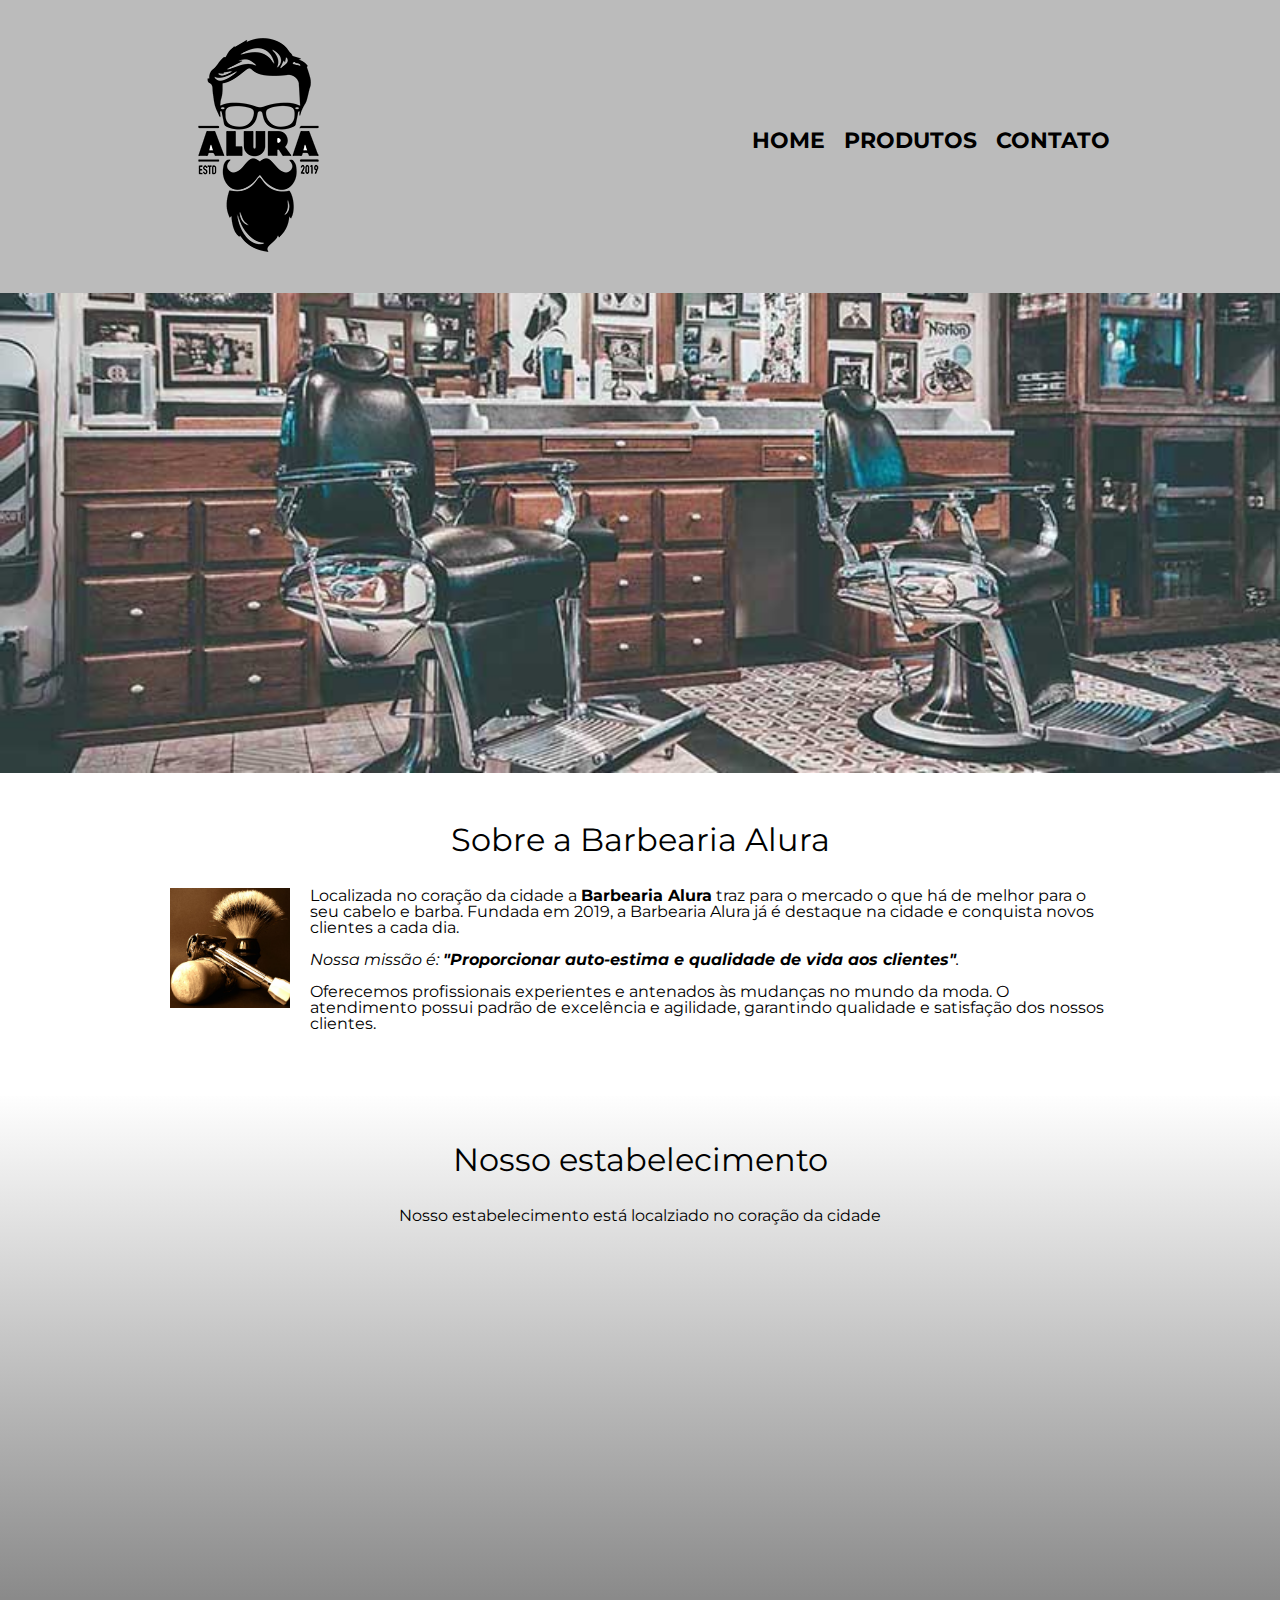
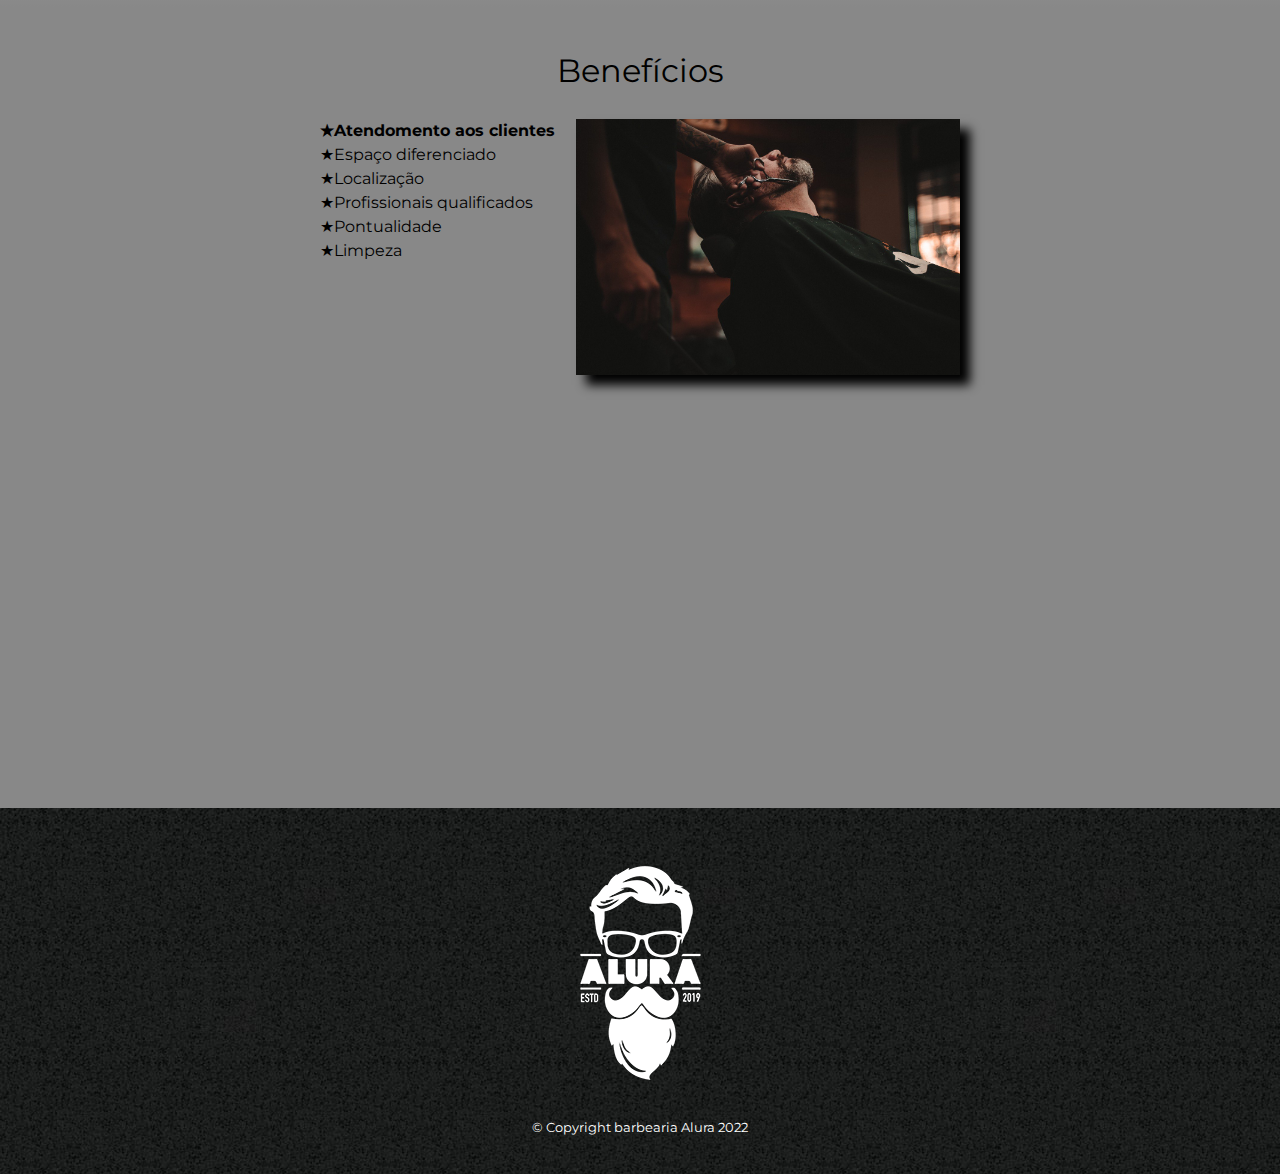
<file: index.html>
<!DOCTYPE html>
<html lang="pt-br">
  <head>
    <meta charset="UTF-8" />
    <meta http-equiv="X-UA-Compatible" content="IE=edge" />
    <meta name="viewport" content="width=device-width, initial-scale=1.0" />
    <link rel="stylesheet" href="reset.css" />
    <link rel="stylesheet" href="style.css" />
    <link
      href="https://fonts.googleapis.com/css?family=Montserrat&display=swap"
      rel="stylesheet"
    />
    <style>
      @import url("https://fonts.googleapis.com/css2?family=Montserrat:ital,wght@0,100;0,200;0,300;0,400;0,500;0,600;0,700;0,800;0,900;1,100;1,200;1,300;1,400;1,500;1,600;1,700;1,800;1,900&display=swap");
    </style>
    <title>Barbearia Alura</title>
  </head>
  <body>
    <header>
      <div class="caixa">
        <h1><img src="imagens/logo.png" alt="Logo barbearia" /></h1>
        <nav>
          <ul>
            <li><a href="index.html">Home</a></li>
            <li><a href="produtos.html">Produtos</a></li>
            <li><a href="contato.html">Contato</a></li>
          </ul>
        </nav>
      </div>
    </header>
    <img
      class="banner"
      src="imagens/banner.jpg"
      alt="Imagem interna Barbearia"
    />
    <main>
      <section class="principal">
        <h2 class="titulo-principal">Sobre a Barbearia Alura</h2>
        <img src="imagens/utensilios.jpg" alt="utensilios" class="utensilios" />
        <p>
          Localizada no coração da cidade a
          <strong>Barbearia Alura</strong> traz para o mercado o que há de
          melhor para o seu cabelo e barba. Fundada em 2019, a Barbearia Alura
          já é destaque na cidade e conquista novos clientes a cada dia.
        </p>

        <p id="missao">
          <em
            >Nossa missão é:
            <strong
              >"Proporcionar auto-estima e qualidade de vida aos
              clientes"</strong
            >.</em
          >
        </p>

        <p>
          Oferecemos profissionais experientes e antenados às mudanças no mundo
          da moda. O atendimento possui padrão de excelência e agilidade,
          garantindo qualidade e satisfação dos nossos clientes.
        </p>
      </section>
      <section class="mapa">
        <h3 class="titulo-principal">Nosso estabelecimento</h3>
        <p>Nosso estabelecimento está localziado no coração da cidade</p>
        <div class="mapa-conteudo">
        <iframe
          src="https://www.google.com/maps/embed?pb=!1m18!1m12!1m3!1d955.9421684768685!2d-49.884437396541344!3d-16.58814764186704!2m3!1f0!2f0!3f0!3m2!1i1024!2i768!4f13.1!3m3!1m2!1s0x935e0532f2c63aef%3A0x926681372677ca20!2sPra%C3%A7a%20dos%20Skatistas!5e0!3m2!1spt-BR!2sbr!4v1670332699785!5m2!1spt-BR!2sbr"
          width="100%"
          height="300"
          style="border: 0"
          allowfullscreen=""
          loading="lazy"
          referrerpolicy="no-referrer-when-downgrade"
        ></iframe>
        </div>
      </section>

      <section class="beneficios">
        <h3 class="titulo-principal">Benefícios</h3>
        <div class="conteudo-beneficios">
          <ul class="lista-beneficios">
            <li class="itens">Atendomento aos clientes</li>
            <li class="itens">Espaço diferenciado</li>
            <li class="itens">Localização</li>
            <li class="itens">Profissionais qualificados</li>
            <li class="itens">Pontualidade</li>
            <li class="itens">Limpeza</li>
          </ul><img src="imagens/beneficios.jpg"
            class="imagem-beneficios"
            alt="Beneficios da Barbearia"
          />
        </div>

        <div class="video">
          <iframe
            width="100%"
            height="315"
            src="https://www.youtube.com/embed/wcVVXUV0YUY"
            frameborder="0"
            allow="accelerometer; autoplay; encrypted-media; gyroscope; picture-in-picture"
            allowfullscreen
          ></iframe>
        </div>
      </section>
    </main>
    <footer>
      <img src="imagens/logo-branco.png" alt="" />
      <p class="copyright">&copy; Copyright barbearia Alura 2022</p>
    </footer>
  </body>
</html>
</file>
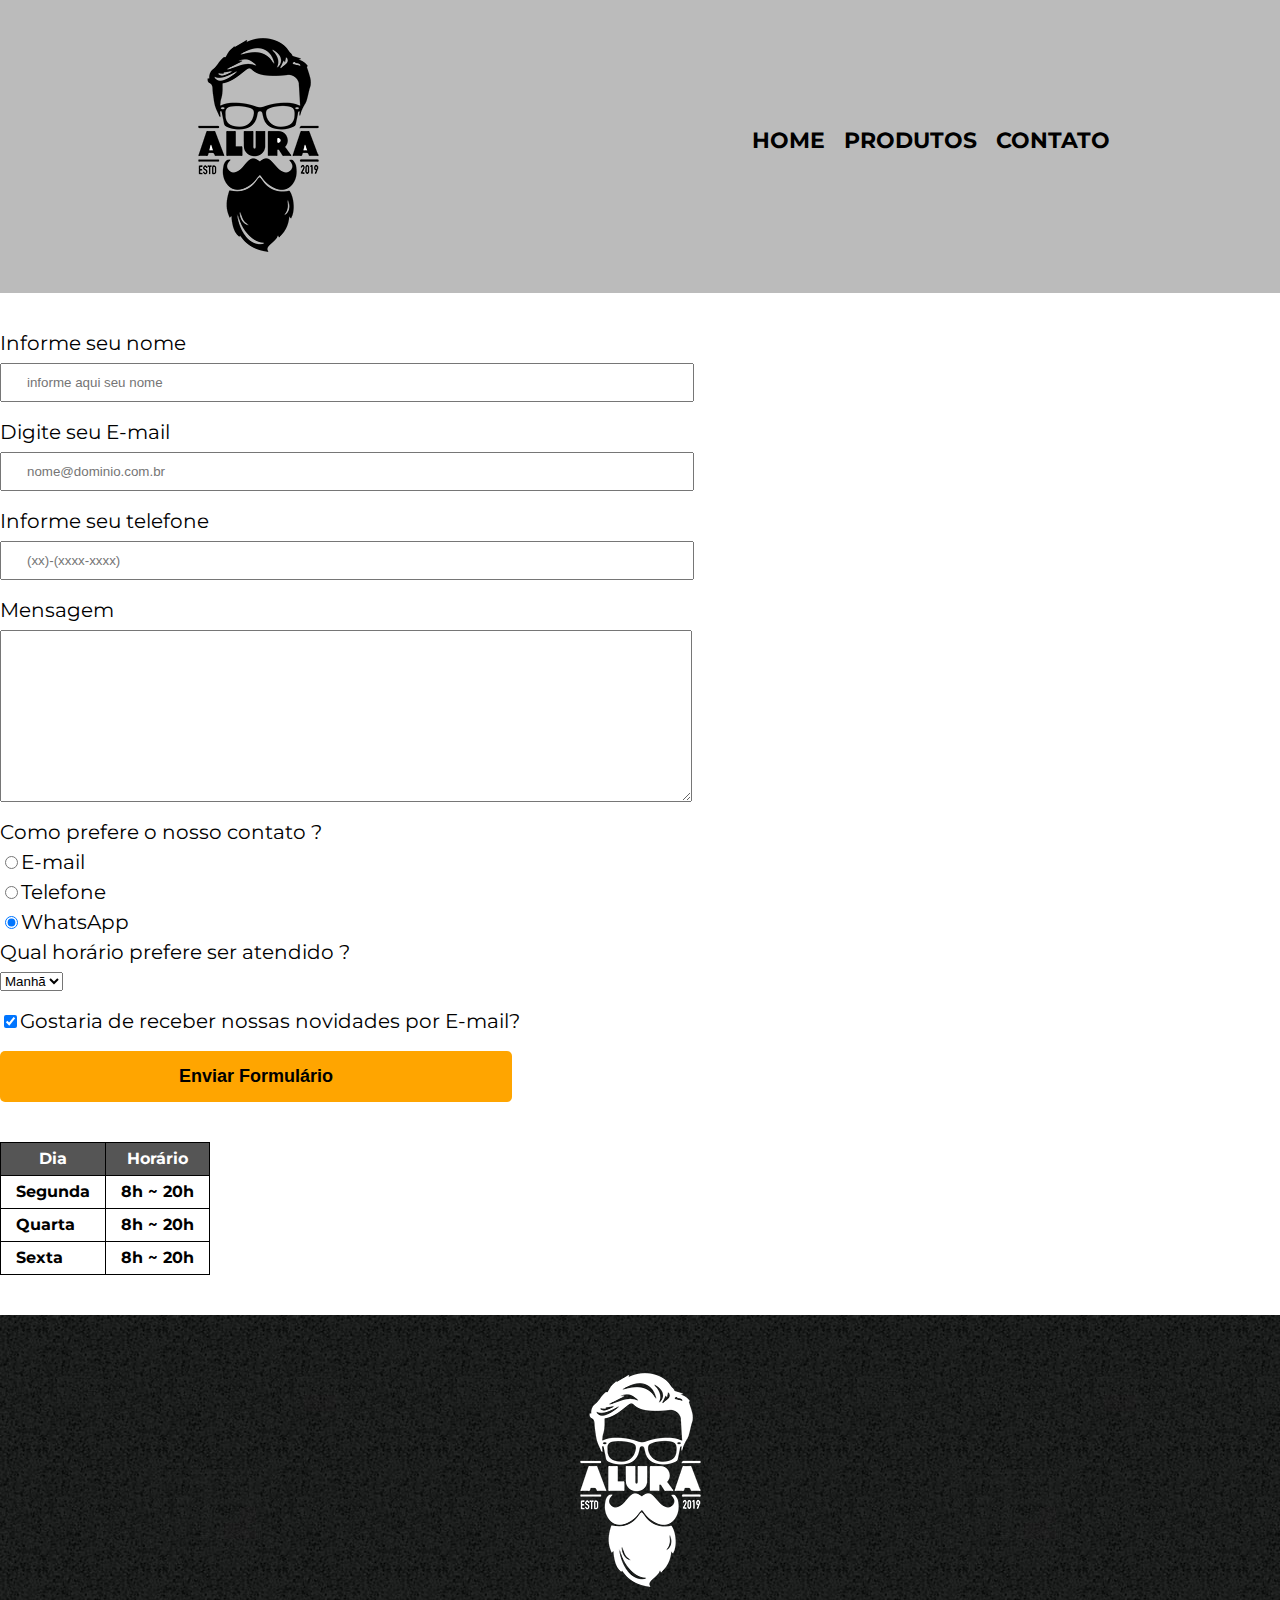
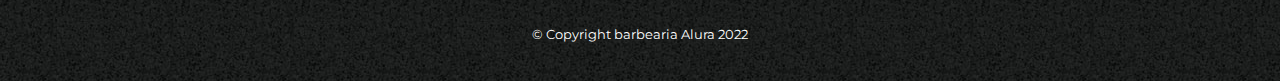
<file: contato.html>
<!DOCTYPE html>
<html lang="en">
  <head>
    <meta charset="UTF-8" />
    <meta http-equiv="X-UA-Compatible" content="IE=edge" />
    <meta name="viewport" content="width=device-width, initial-scale=1.0" />
    <link rel="stylesheet" href="reset.css" />
    <link rel="stylesheet" href="style.css" />
    <link
      href="https://fonts.googleapis.com/css?family=Montserrat&display=swap"
      rel="stylesheet"
    />
    <style>
      @import url("https://fonts.googleapis.com/css2?family=Montserrat:ital,wght@0,100;0,200;0,300;0,400;0,500;0,600;0,700;0,800;0,900;1,100;1,200;1,300;1,400;1,500;1,600;1,700;1,800;1,900&display=swap");
    </style>
    <title>Contato</title>
  </head>
  <body>
    <header>
      <div class="caixa">
        <h1><img src="imagens/logo.png" alt="Logo barbearia" /></h1>
        <nav>
          <ul>
            <li><a href="index.html">Home</a></li>
            <li><a href="produtos.html">Produtos</a></li>
            <li><a href="contato.html">Contato</a></li>
          </ul>
        </nav>
      </div>
    </header>
    <main>
      <form>
        <label for="nome">Informe seu nome</label>
        <input
          type="text"
          id="nome"
          class="input-padrao"
          placeholder="informe aqui seu nome"
          required
        />

        <label for="email">Digite seu E-mail</label>
        <input
          type="email"
          class="input-padrao"
          placeholder="nome@dominio.com.br"
          required
        />

        <label for="telefone">Informe seu telefone</label>
        <input
          type="tel"
          class="input-padrao"
          placeholder="(xx)-(xxxx-xxxx)"
          required
        />

        <label for="mensagem">Mensagem</label>
        <textarea
          name="mensagem"
          cols="30"
          rows="10"
          id="mensagem"
          class="input-padrao"
        ></textarea>

        <fieldset>
          <legend>Como prefere o nosso contato ?</legend>
          <label for="radio-email">
            <input
              type="radio"
              name="contato"
              value="email"
              id="radio-email"
            />E-mail</label
          >

          <label for="radio-telefone">
            <input
              type="radio"
              name="contato"
              value="telefone"
              id="radio-telefone"
            />Telefone</label
          >

          <label for="radio-whatsapp">
            <input
              type="radio"
              name="contato"
              value="whatsapp"
              id="radio-whatsapp"
              checked
            />WhatsApp</label
          >
        </fieldset>
        <fieldset>
          <legend>Qual horário prefere ser atendido ?</legend>
          <select name="" id="">
            <option value="manha">Manhã</option>
            <option value="tarde">Tarde</option>
            <option value="noite">Noite</option>
          </select>
        </fieldset>
        <label class="checkbox"
          ><input type="checkbox" checked />Gostaria de receber nossas novidades
          por E-mail?</label
        >
        <input type="submit" value="Enviar Formulário" class="enviar" />
      </form>
      <table>
        <thead>
          <tr>
            <th>Dia</th>
            <th>Horário</th>
          </tr>
        </thead>

        <tbody>
          <tr>
            <td>Segunda</td>
            <td>8h ~ 20h</td>
          </tr>
          <tr>
            <td>Quarta</td>
            <td>8h ~ 20h</td>
          </tr>
          <tr>
            <td>Sexta</td>
            <td>8h ~ 20h</td>
          </tr>
        </tbody>
      </table>
    </main>
    <footer>
      <img src="imagens/logo-branco.png" alt="" />
      <p class="copyright">&copy; Copyright barbearia Alura 2022</p>
    </footer>
  </body>
</html>
</file>
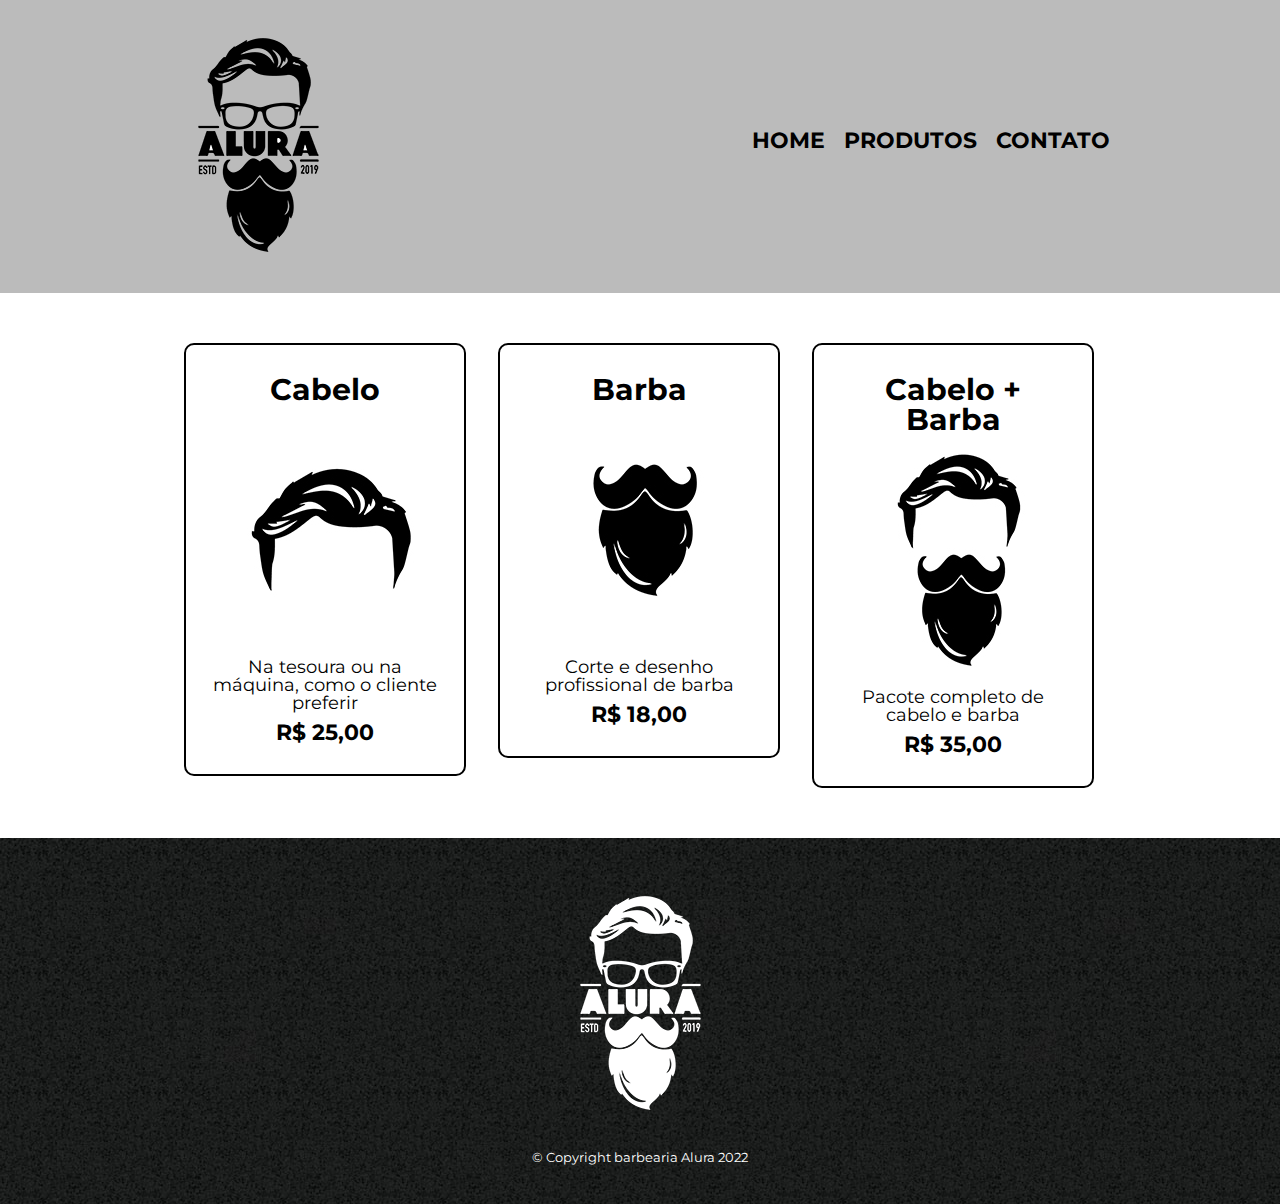
<file: produtos.html>
<!DOCTYPE html>
<html lang="en">
  <head>
    <meta charset="UTF-8" />
    <meta http-equiv="X-UA-Compatible" content="IE=edge" />
    <link rel="stylesheet" href="reset.css" />
    <link rel="stylesheet" href="style.css" />
    <link
      href="https://fonts.googleapis.com/css?family=Montserrat&display=swap"
      rel="stylesheet"
    />
    <style>
      @import url("https://fonts.googleapis.com/css2?family=Montserrat:ital,wght@0,100;0,200;0,300;0,400;0,500;0,600;0,700;0,800;0,900;1,100;1,200;1,300;1,400;1,500;1,600;1,700;1,800;1,900&display=swap");
    </style>
    <meta name="viewport" content="width=device-width, initial-scale=1.0" />
    <title>Produtos</title>
  </head>
  <body>
    <header>
      <div class="caixa">
        <h1><img src="imagens/logo.png" alt="Logo barbearia" /></h1>
        <nav>
          <ul>
            <li><a href="index.html">Home</a></li>
            <li><a href="produtos.html">Produtos</a></li>
            <li><a href="contato.html">Contato</a></li>
          </ul>
        </nav>
      </div>
    </header>

    <main>
      <ul class="produtos">
        <li>
          <h2>Cabelo</h2>
          <img src="imagens/cabelo.jpg" alt="Corte de Cabelo" />
          <p class="produto-descricao">
            Na tesoura ou na máquina, como o cliente preferir
          </p>
          <p class="produto-preco">R$ 25,00</p>
        </li>
        <li>
          <h2>Barba</h2>
          <img src="imagens/barba.jpg" alt="Barba" />
          <p class="produto-descricao">Corte e desenho profissional de barba</p>
          <p class="produto-preco">R$ 18,00</p>
        </li>
        <li>
          <h2>Cabelo + Barba</h2>
          <img src="imagens/cabelo+barba.jpg" alt="Cabelo e Barba" />
          <p class="produto-descricao">Pacote completo de cabelo e barba</p>
          <p class="produto-preco">R$ 35,00</p>
        </li>
      </ul>
    </main>

    <footer>
      <img src="imagens/logo-branco.png" alt="" />
      <p class="copyright">&copy; Copyright barbearia Alura 2022</p>
    </footer>
  </body>
</html>
</file>
<file: style.css>
body {
  font-family: "Montserrat", sans-serif;
}
header {
  background: #bbbbbb;
  padding: 20px 0;
}
.caixa {
  width: 940px;
  position: relative;
  margin: 0 auto;
}
nav {
  position: absolute;
  top: 110px;
  right: 0;
}
nav li {
  display: inline;
  margin: 0 0 0 15px;
}
nav a {
  text-transform: uppercase;
  color: #000000;
  font-weight: bold;
  font-size: 22px;
  text-decoration: none;
}
nav a:hover {
  color: #c78c19;
  text-decoration: underline;
}
/* Produtos */
.produtos {
  width: 940px;
  margin: 0 auto;
  padding: 50px 0;
}
.produtos li {
  display: inline-block;
  text-align: center;
  width: 30%;
  vertical-align: top;
  margin: 0 1.5%;
  padding: 30px 20px;
  box-sizing: border-box;
  border: solid 2px #000000;
  border-radius: 10px;
}

.produtos li:hover {
  border-color: #c78c19;
}
.produtos li:active {
  border-color: #088c19;
}
.produtos li:hover h2 {
  font-size: 34px;
}
.produtos h2 {
  font-size: 30px;
  font-weight: bold;
}

.produto-descricao {
  font-size: 18px;
}
.produto-preco {
  font-size: 22px;
  font-weight: bold;
  margin: 10px 0 0;
}
/* Rodape */
footer {
  text-align: center;
  background: url(imagens/bg.jpg);
  padding: 40px 0;
}

.copyright {
  color: #ffffff;
  font-size: 13px;
  margin-top: 20px;
}

/* Contato */
form {
  margin: 40px 0;
}

form label,
form legend {
  display: block;
  font-size: 20px;
  margin-bottom: 10px;
}
.input-padrao {
  display: block;
  margin-bottom: 20px;
  padding: 10px 25px;
  width: 50%;
}
.checkbox {
  margin: 20px 0;
}
.enviar {
  width: 40%;
  padding: 15px 0;
  background: orange;
  font-weight: bold;
  font-size: 18px;
  border: none;
  border-radius: 5px;
  transition: 1s all;
  cursor: pointer;
}
.enviar:hover {
  background: darkorange;
  transform: scale(1.2);
}
table {
  margin: 20px 0 40px;
}
thead {
  background: #555555;
  font-weight: bold;
  color: white;
}
th,
td {
  padding: 8px 15px;
  border: 1px solid #000000;
  font-weight: bold;
}
/* css da pagina inicial*/
.banner {
  width: 100%;
}
.titulo-principal {
  text-align: center;
  font-size: 2em;
  margin: 0 0 1em;
  clear: left;
}

.utensilios {
  width: 120px;
  float: left;
  margin: 0 20px 20px 0;
}
.principal {
  padding: 3em 0;
  background: #ffffff;
  width: 940px;
  margin: 0 auto;
}

.principal p {
  margin: 0 0 1em;
}

.principal strong {
  font-weight: bold;
}
.principal em {
  font-style: italic;
}
.mapa {
  padding: 3em 0;
  background: linear-gradient(#fefefe, #888888);
}
.mapa-conteudo {
  width: 940px;
  margin: 0 auto;
}
.mapa p {
  margin: 0 0 2em;
  text-align: center;
}
.conteudo-beneficios {
  width: 640px;
  margin: 0 auto;
}
.beneficios {
  padding: 3em 0;
  background: #888888;
}

.lista-beneficios {
  width: 40%;
  display: inline-block;
  vertical-align: top;
}
.itens {
  line-height: 1.5em;
}
.itens:before {
  content: "★";
}
.itens:first-child {
  font-weight: bold;
}
.imagem-beneficios {
  width: 60%;
  opacity: 1;
  transition: 400ms;
  box-shadow: 10px 10px 10px #000000;
}
.imagem-beneficios:hover {
  opacity: 0.3;
}

.video {
  width: 560px;
  margin: 2em auto;
}
/* Responsividade */

@media screen and (max-width: 480px) {
  .caixa,
  .principal,
  .conteudo-beneficios,
  .mapa-conteudo,
  .video {
    width: auto;
  }
  h1 {
    text-align: center;
  }
  nav {
    position: static;
  }
  .lista-beneficios,
  .imagem-beneficios {
    width: 100%;
  }
}
</file>
